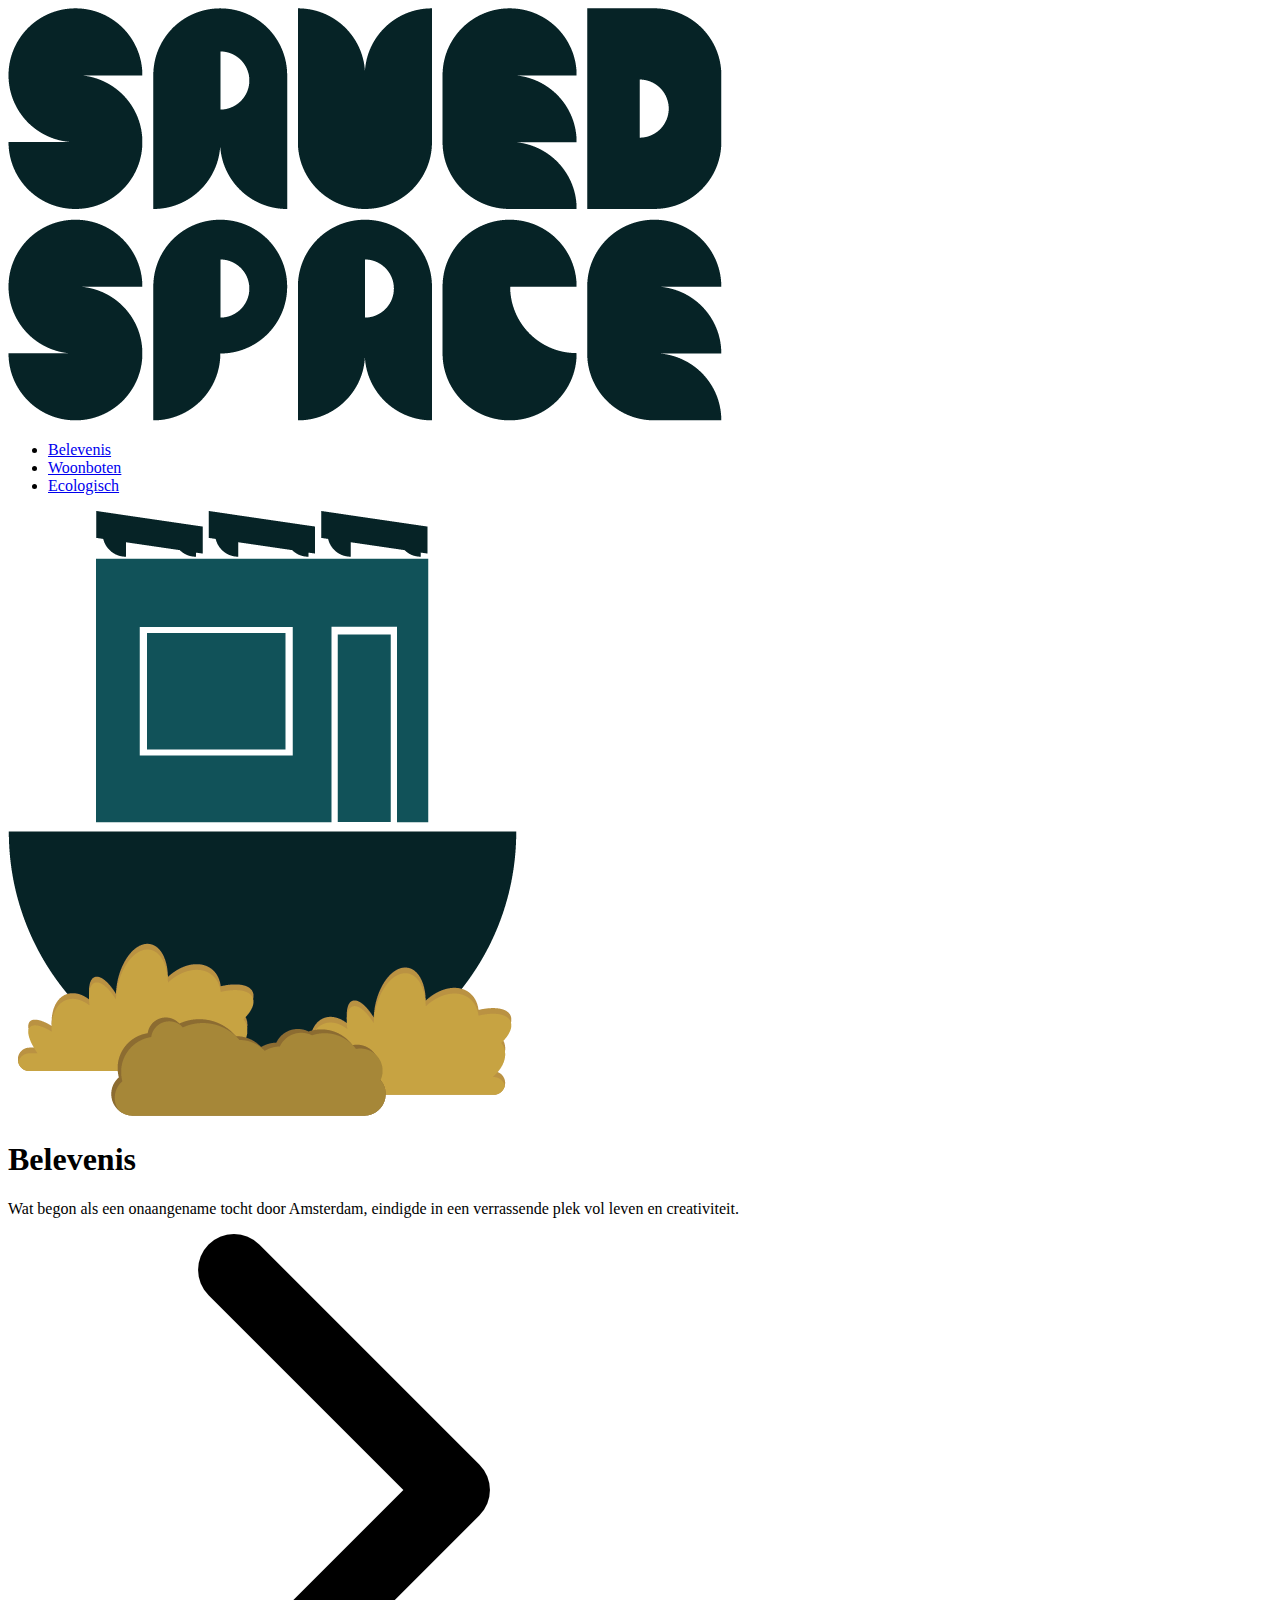
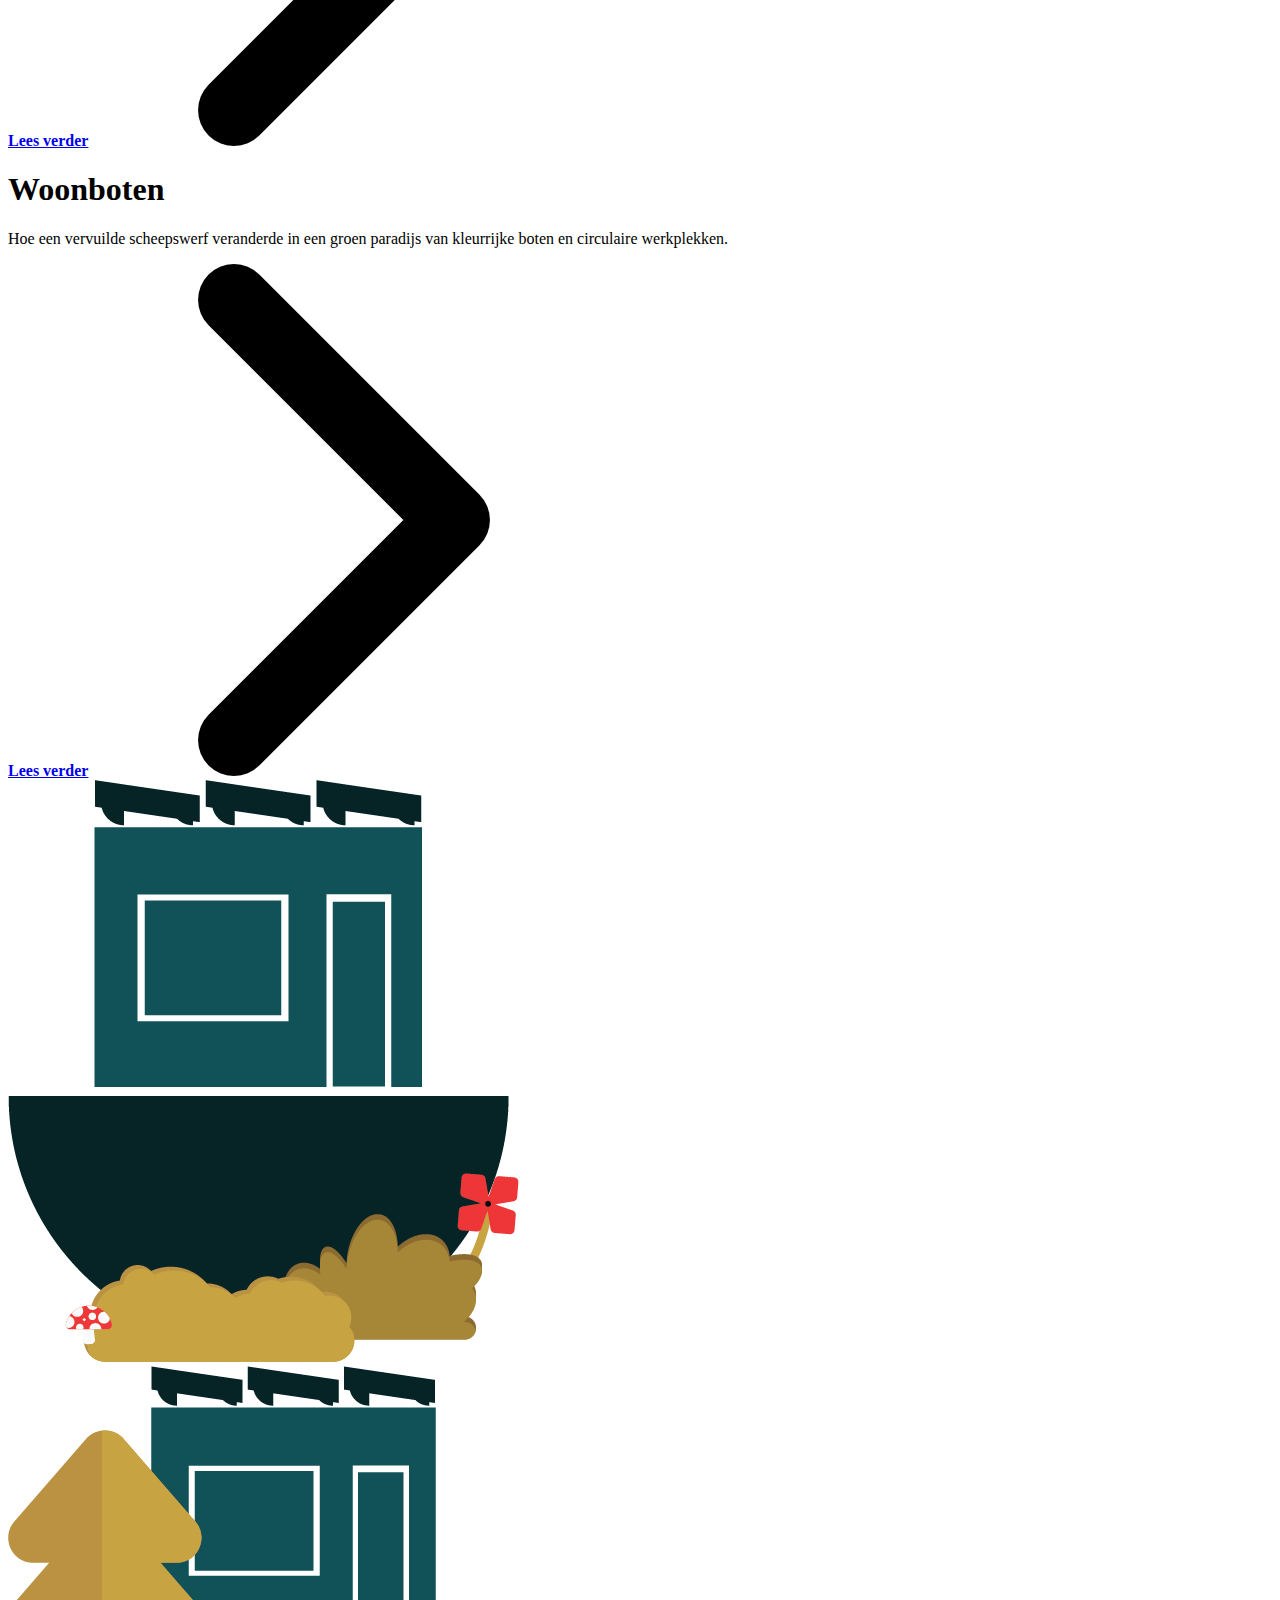
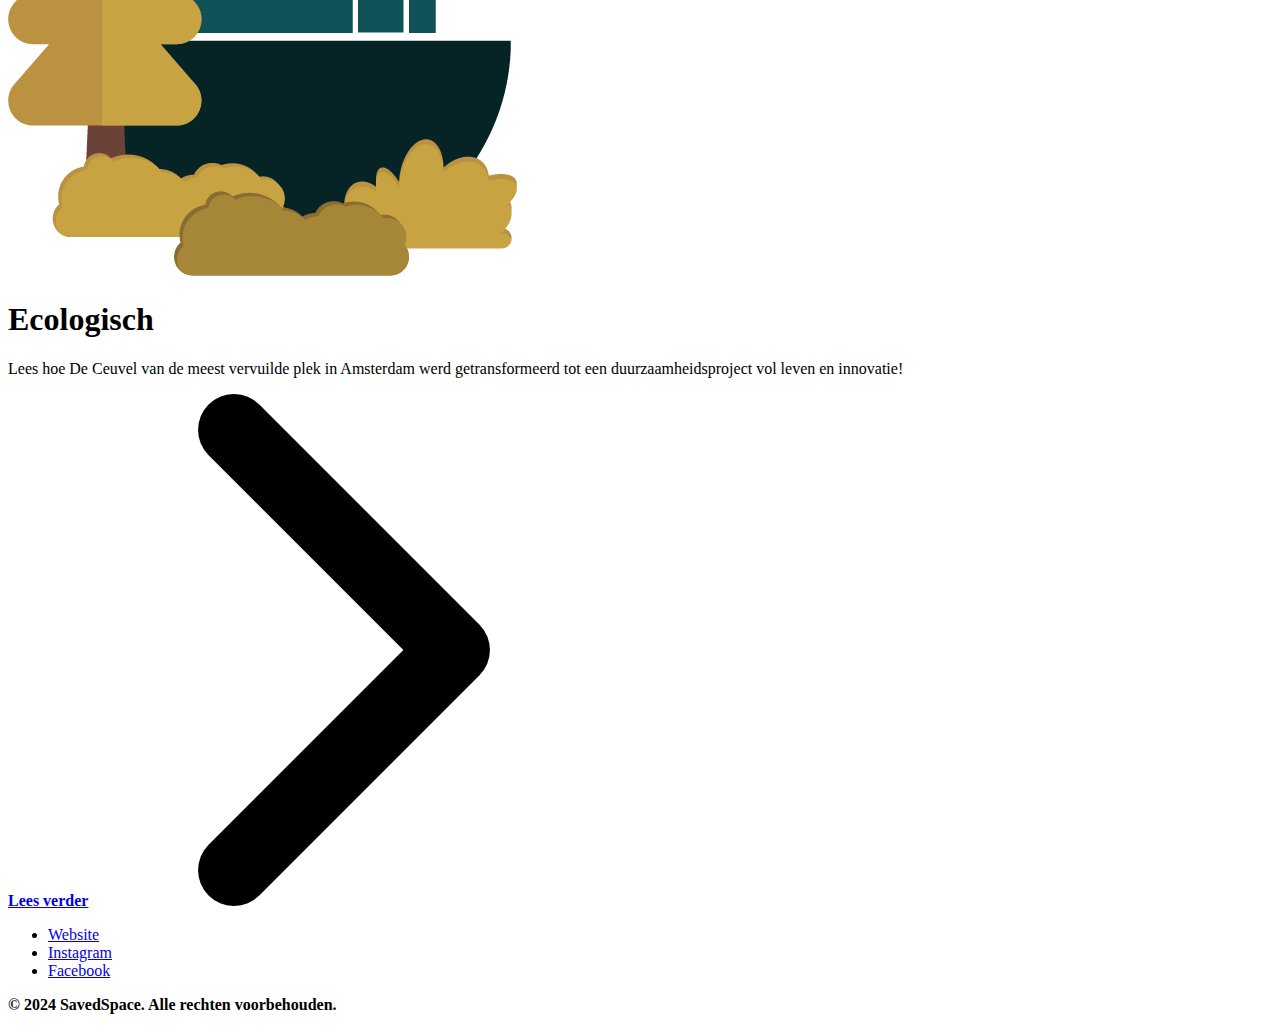
<file: index.html>
<!DOCTYPE html>
<html lang="en">
<head>
    <meta charset="UTF-8">
    <meta name="viewport" content="width=device-width, initial-scale=1.0">
    <title>Saved Space</title>
    <link rel="stylesheet" href="style.css">
</head>
<body class="home-pagina">
    <!-- Scroll to button bron: https://jsfiddle.net/x4wDk/ -->
    <header>
        <a href="index.html"><img src="images/logo.png" alt="Het nieuwe woordlogo van De Ceuvel genaamd 'Saved Space', waarbij de letters bestaan uit halve rondjes, wat weer associeert met de onderkant van een boot."></a>
        <nav>
            <ul>
                <li><a href="#belevenis">Belevenis</a></li>
                <li><a href="#woonboten">Woonboten</a></li>
                <li><a href="#ecologisch">Ecologisch</a></li>
            </ul>
        </nav>
    </header>

<main>
    <section class="section1">
        <a href="belevenis.html">
            <img src="images/boot1.png" alt="Een afbeelding van een woonboot, die omringt is met struikjes en plantjes.">
        </a>
            <div>
                    <div id="belevenis"><a href="belevenis"></a><h1>Belevenis</h1></div>
                    <p class="home">Wat begon als een onaangename tocht door Amsterdam, eindigde in een verrassende plek vol leven en creativiteit.</p>
                <a class="arrow" href="belevenis.html"><strong>Lees verder</strong><img src="images/arrow.png" alt="Pijtlje die je brengt naar een andere pagina."></a>
                </div>
        </section>



    <section class="section2">
        <div>
            <div id="woonboten"><a href="woonboten"></a><h1>Woonboten</h1></div>
            <p class="home">Hoe een vervuilde scheepswerf veranderde in een groen paradijs van kleurrijke boten en circulaire werkplekken.</p>
            <a class="arrow" href="woonboten.html"><strong>Lees verder</strong><img src="images/arrow.png" alt="Pijtlje die je brengt naar een andere pagina."></a>
        </div>
            <a href="woonboten.html">
                <img src="images/boot2.png" alt="Een afbeelding van een woonboot, die omringt is met struikjes en plantjes.">
            </a>
    </section>

        <section class="section3">
            <a href="ecologisch.html">
                <img src="images/boot3.png" alt="Een afbeelding van een woonboot, die omringt is met struikjes en plantjes.">
            </a>
                <div>
                    <div id="ecologisch"><a href="ecologisch"></a><h1>Ecologisch</h1></div>
                    <p class="home">Lees hoe De Ceuvel van de meest vervuilde plek in Amsterdam werd getransformeerd tot een duurzaamheidsproject vol leven en innovatie!</p>
                    <a class="arrow" href="ecologisch.html"><strong>Lees verder</strong><img src="images/arrow.png" alt="Pijtlje die je brengt naar een andere pagina."></a>
                </div>
        </section>



</main>

<footer class="footer-home">
    <ul>
        <li><a href="https://deceuvel.nl/nl/" target="_blank">Website</a></li>
        <li><a href="https://www.instagram.com/zoop_de_ceuvel/" target="_blank">Instagram</a></li>
        <li><a href="https://www.facebook.com/deceuvel/?locale=nl_NL" target="_blank">Facebook</a></li>
    </ul>
    <p><strong>© 2024 SavedSpace. Alle rechten voorbehouden.</strong></p>
</footer>

</body>
</html>
</file>
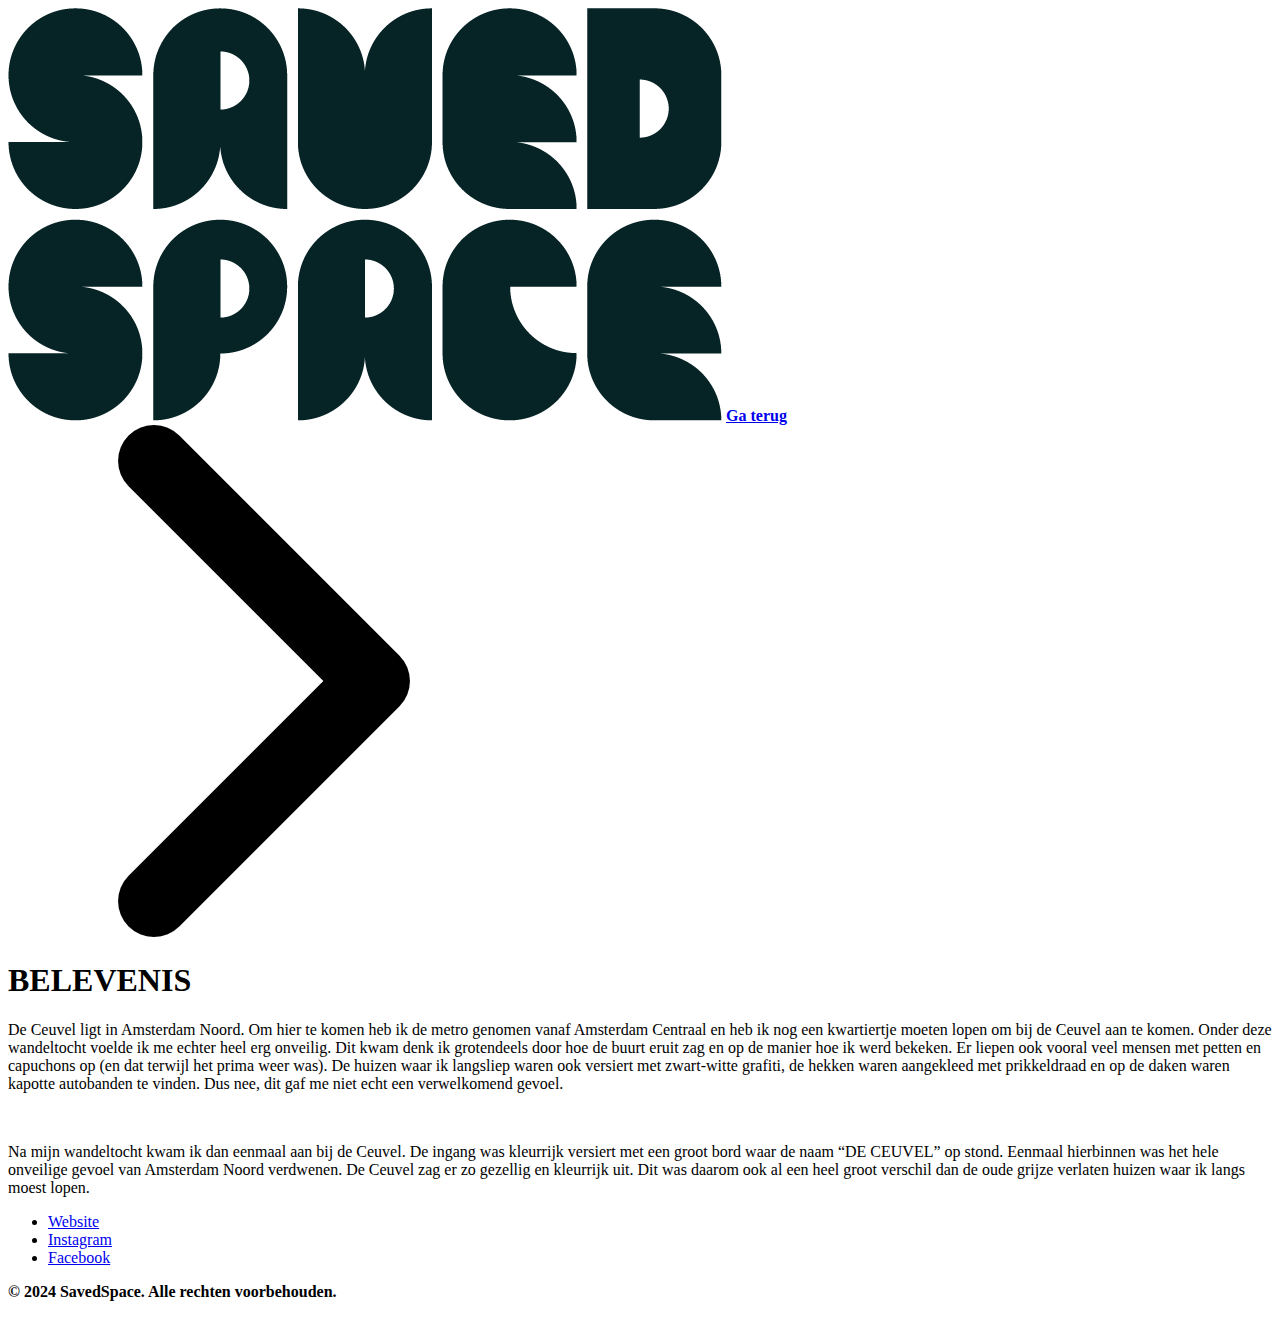
<file: belevenis.html>
<!DOCTYPE html>
<html lang="en">
<head>
    <meta charset="UTF-8">
    <meta name="viewport" content="width=device-width, initial-scale=1.0">
    <link rel="stylesheet" href="style.css">
    <title>Belevenis</title>
</head>

<body class="belevenis-pagina">
    <header>
        <a href="index.html"><img src="images/logo.png" alt="Het nieuwe woordlogo van De Ceuvel genaamd 'Saved Space', waarbij de letters bestaan uit halve rondjes, wat weer associeert met de onderkant van een boot."></a>
            <a href="index.html"><strong>Ga terug</strong><img class="arrow-back" src="images/arrow.png" alt="Pijtlje die je brengt naar een andere pagina."></a>
    </header>

    <main>
        <section>
            <div class="tekst-belevenis">
                <h1>BELEVENIS</h1>
                <p>De Ceuvel ligt in Amsterdam Noord. Om hier te komen heb ik de metro genomen vanaf Amsterdam Centraal en heb ik nog een kwartiertje moeten lopen om bij de Ceuvel aan te komen. Onder deze wandeltocht voelde ik me echter heel erg onveilig. Dit kwam denk ik grotendeels door hoe de buurt eruit zag en op de manier hoe ik werd bekeken. Er liepen ook vooral veel mensen met petten en capuchons op (en dat terwijl het prima weer was). De huizen waar ik langsliep waren ook versiert met zwart-witte grafiti, de hekken waren aangekleed met prikkeldraad en op de daken waren kapotte autobanden te vinden. Dus nee, dit gaf me niet echt een verwelkomend gevoel.</p>
            <br>
                <p>Na mijn wandeltocht kwam ik dan eenmaal aan bij de Ceuvel. De ingang was kleurrijk versiert met een groot bord waar de naam “DE CEUVEL” op stond. Eenmaal hierbinnen was het hele onveilige gevoel van Amsterdam Noord verdwenen. De Ceuvel zag er zo gezellig en kleurrijk uit. Dit was daarom ook al een heel groot verschil dan de oude grijze verlaten huizen waar ik langs moest lopen. </p>    
            </div>
        </section>
    </main>

<footer class="footer-belevenis">
    <ul>
        <li><a href="https://deceuvel.nl/nl/" target="_blank">Website</a></li>
        <li><a href="https://www.instagram.com/zoop_de_ceuvel/" target="_blank">Instagram</a></li>
        <li><a href="https://www.facebook.com/deceuvel/?locale=nl_NL" target="_blank">Facebook</a></li>
    </ul>
    <p><strong>© 2024 SavedSpace. Alle rechten voorbehouden.</strong></p>
</footer>

</body>
</html>
</file>
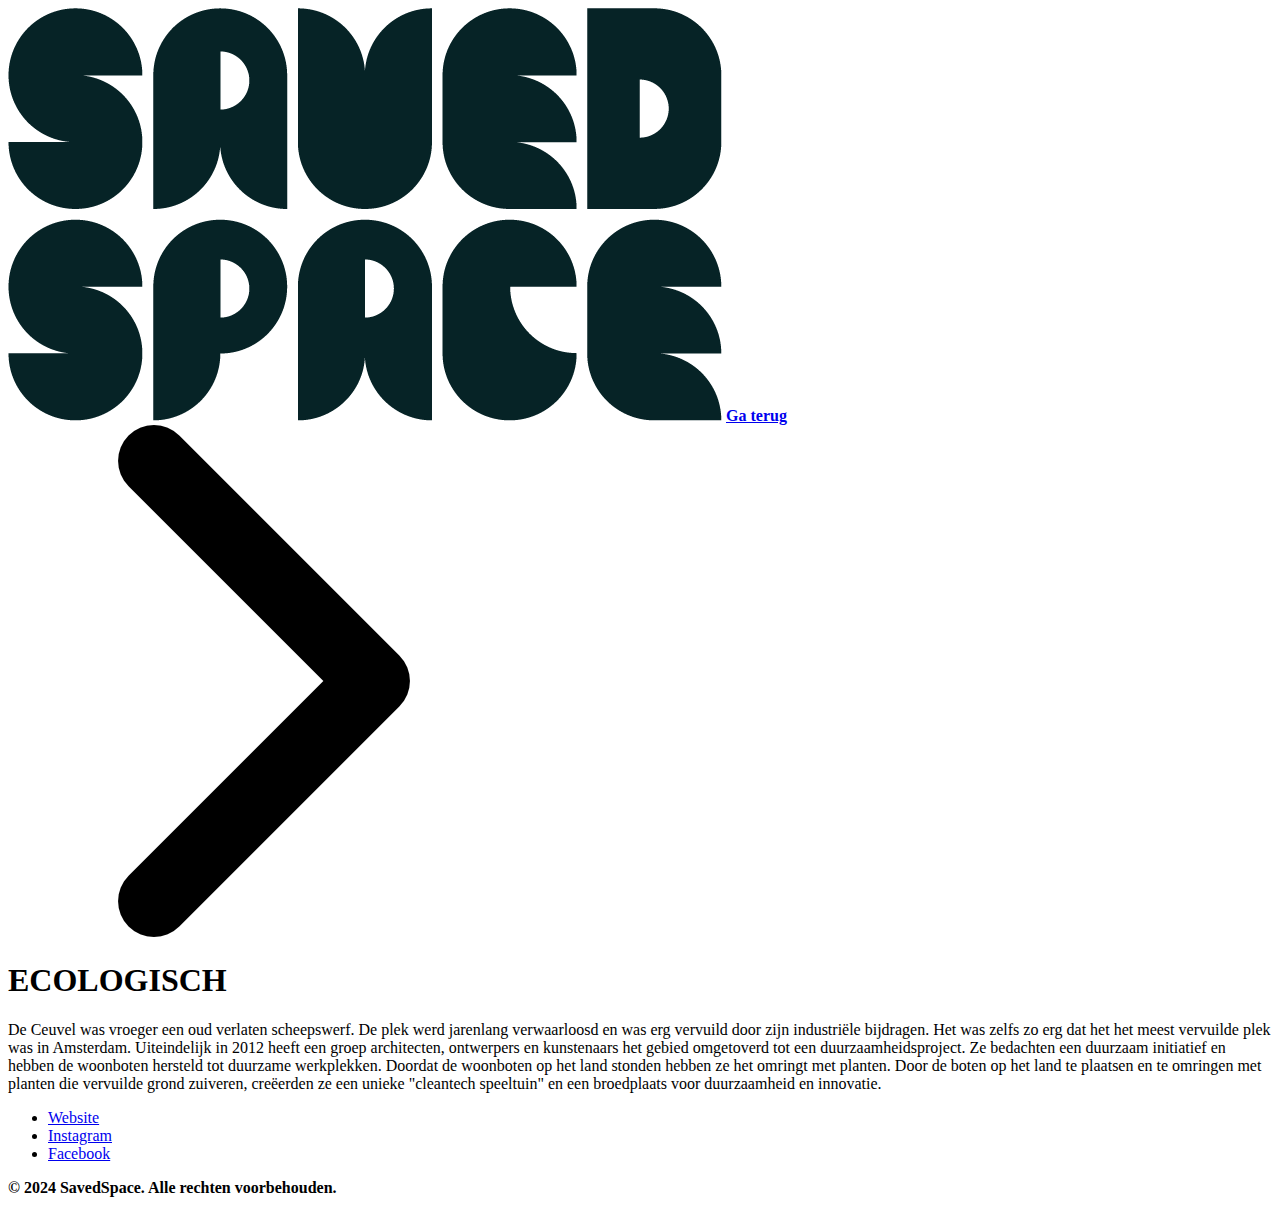
<file: ecologisch.html>
<!DOCTYPE html>
<html lang="en">
<head>
    <meta charset="UTF-8">
    <meta name="viewport" content="width=device-width, initial-scale=1.0">
    <link rel="stylesheet" href="style.css">
    <title>Ecologisch</title>
</head>

<body class="ecologisch-pagina">
    <header>
        <a href="index.html"><img src="images/logo.png" alt="Het nieuwe woordlogo van De Ceuvel genaamd 'Saved Space', waarbij de letters bestaan uit halve rondjes, wat weer associeert met de onderkant van een boot."></a>
        <a href="index.html"><strong>Ga terug</strong><img class="arrow-back" src="images/arrow.png" alt="Pijtlje die je brengt naar een andere pagina."></a>
    </header>

    <main>
        <section>
            <div class="tekst-ecologisch">
                <h1>ECOLOGISCH</h1>
                <p>De Ceuvel was vroeger een oud verlaten scheepswerf. De plek werd jarenlang verwaarloosd en was erg vervuild door zijn industriële bijdragen. Het was zelfs zo erg dat het het meest vervuilde plek was in Amsterdam. Uiteindelijk in 2012 heeft een groep architecten, ontwerpers en kunstenaars het gebied omgetoverd tot een duurzaamheidsproject. Ze bedachten een duurzaam initiatief en hebben de woonboten hersteld tot duurzame werkplekken. Doordat de woonboten op het land stonden hebben ze het omringt met planten. Door de boten op het land te plaatsen en te omringen met planten die vervuilde grond zuiveren, creëerden ze een unieke "cleantech speeltuin" en een broedplaats voor duurzaamheid en innovatie.</p>
            </div>
        </section>
    </main>

<footer class="footer-ecologisch">
    <ul>
        <li><a href="https://deceuvel.nl/nl/" target="_blank">Website</a></li>
        <li><a href="https://www.instagram.com/zoop_de_ceuvel/" target="_blank">Instagram</a></li>
        <li><a href="https://www.facebook.com/deceuvel/?locale=nl_NL" target="_blank">Facebook</a></li>
    </ul>
    <p><strong>© 2024 SavedSpace. Alle rechten voorbehouden.</strong></p>
</footer>

</body>
</html>
</file>
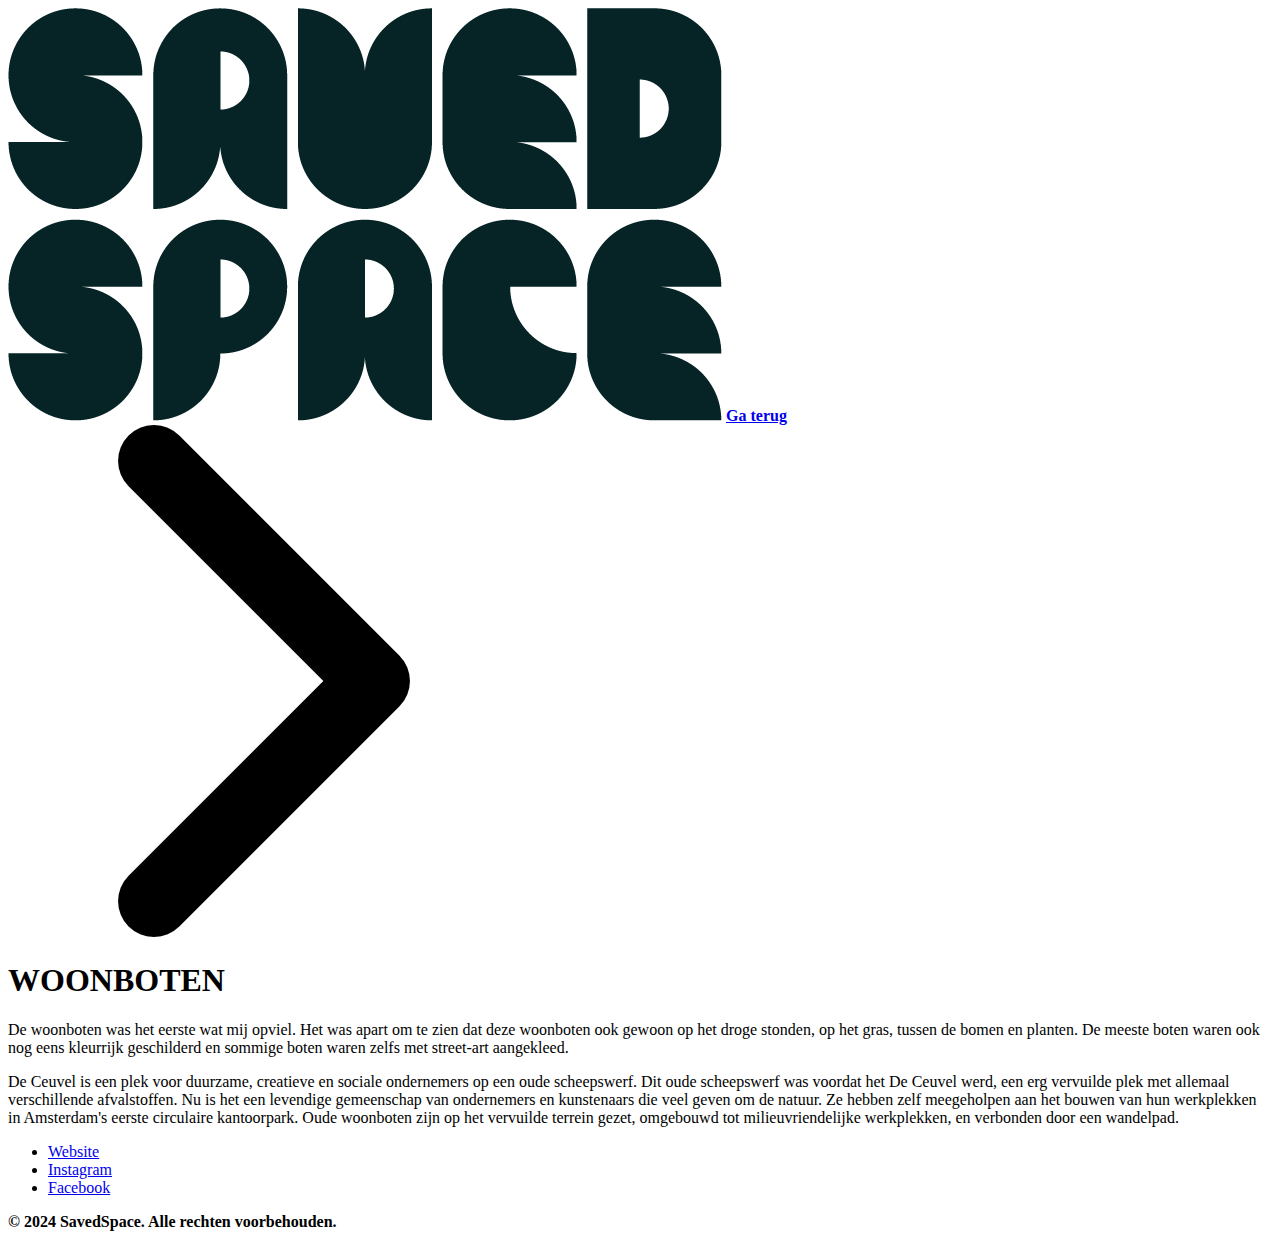
<file: woonboten.html>
<!DOCTYPE html>
<html lang="en">
<head>
    <meta charset="UTF-8">
    <meta name="viewport" content="width=device-width, initial-scale=1.0">
    <link rel="stylesheet" href="style.css">
    <title>Woonboten</title>
</head>

<body class="woonboten-pagina">
    <header>
        <a href="index.html"><img src="images/logo.png" alt="Het nieuwe woordlogo van De Ceuvel genaamd 'Saved Space', waarbij de letters bestaan uit halve rondjes, wat weer associeert met de onderkant van een boot."></a>
        <a href="index.html"><strong>Ga terug</strong><img class="arrow-back" src="images/arrow.png" alt="Pijtlje die je brengt naar een andere pagina."></a>
    </header>

    <main>
        <section>
            <div class="tekst-woonboten1">
                <h1>WOONBOTEN</h1>
                <p class="page">De woonboten was het eerste wat mij opviel. Het was apart om te zien dat deze woonboten ook gewoon op het droge stonden, op het gras, tussen de bomen en planten. De meeste boten waren ook nog eens kleurrijk geschilderd en sommige boten waren zelfs met street-art aangekleed. </p>
            </div>
            <div class="tekst-woonboten2">
                <p>De Ceuvel is een plek voor duurzame, creatieve en sociale ondernemers op een oude scheepswerf. Dit oude scheepswerf was voordat het De Ceuvel werd, een erg vervuilde plek met allemaal verschillende afvalstoffen. Nu is het een levendige gemeenschap van ondernemers en kunstenaars die veel geven om de natuur. Ze hebben zelf meegeholpen aan het bouwen van hun werkplekken in Amsterdam's eerste circulaire kantoorpark. Oude woonboten zijn op het vervuilde terrein gezet, omgebouwd tot milieuvriendelijke werkplekken, en verbonden door een wandelpad.</p>
            </div>
        </section>
    </main>

<footer class="footer-woonboten">
    <ul>
        <li><a href="https://deceuvel.nl/nl/" target="_blank">Website</a></li>
        <li><a href="https://www.instagram.com/zoop_de_ceuvel/" target="_blank">Instagram</a></li>
        <li><a href="https://www.facebook.com/deceuvel/?locale=nl_NL" target="_blank">Facebook</a></li>
    </ul>
    <p><strong>© 2024 SavedSpace. Alle rechten voorbehouden.</strong></p>
</footer>

</body>
</html>
</file>
<file: style.css>
@import url('https://fonts.googleapis.com/css2?family=Chewy&family=Poppins:ital,wght@0,100;0,200;0,300;0,400;0,500;0,600;0,700;0,800;0,900;1,100;1,200;1,300;1,400;1,500;1,600;1,700;1,800;1,900&display=swap');

@media only screen and (max-width: 375px)
{

    * {
        margin: 0;
    }

main {
    margin: 1em;
}

body.home-pagina  {
    background-image: url(images/background.jpg);
    background-size: 100vw auto;
    background-position: top center;
    background-repeat: no-repeat;
}

body.belevenis-pagina {
    background-image: url(images/belevenis-background.png);
    background-size: 100vw auto;
    background-position: top center;
    background-repeat: no-repeat;
}

body.ecologisch-pagina {
    background-image: url(images/ecologie-background.png);
    background-size: 100vw auto;
    background-position: top center;
    background-repeat: no-repeat;
}

body.woonboten-pagina {
    background-image: url(images/woonboten-background.png);
    background-size: 100vw auto;
    background-position: top center;
    background-repeat: no-repeat;
}

header {
    margin: 0.5em;
    top: 0;
    display: flex;
    align-items: center;
    justify-content: space-between;
    flex-flow: row wrap;
    width: 100%;
}

header img {
    width: 5em;
}

header ul {
    list-style: none;
    padding: 0;
    margin: 0;
    display: flex;
    flex-flow: row wrap;
    gap: 0.6em;
    margin: 1em;
}

a {
    text-decoration: none;
    color: #012326;
    font-size: 0.8em;
    font-family: "Poppins", sans-serif;
    font-weight: 400;
    font-style: normal;
}

.home {
    line-height: 1.4;
    margin: 0;
    padding: 0;
    font-size: 0.8em;
    color: #012326;
    font-family: "Poppins", sans-serif;
    font-weight: 400;
    font-style: normal;
}

p {
    line-height: 1.4;
    margin: 0;
    padding: 0;
    font-size: 0.7em;
    color: #012326;
    font-family: "Poppins", sans-serif;
    font-weight: 400;
    font-style: normal;
}

h1 {
    margin: 0;
    padding: 0;
    font-size: 1em;
    color: #012326;
    font-family: "Chewy", system-ui;
    font-weight: 400;
    font-style: normal;
}

.section1 img {
    max-width: 100%; 
    height: auto; 
}

.arrow img {
    width: 0.9em;
    padding-top: 1em;
}

.section1 {
    gap: 1em;
    display: flex;
    position: absolute;
    top: 13em;
    left: 3em; 
    width: 80%;
}

.section2 img {
    max-width: 100%; 
    height: auto; 
    width: 35em; 
}

.section2 {
    gap: 0.5em;
    display: flex;
    position: absolute;
    top: 29.5em;
    left: 1em; 
    width: 90%; 
}

.section3 img {
    margin-right: 0.5em;
    max-width: 100%; 
    height: auto; 
    width: 60em; 
}

.section3 {
    gap: 1em;
    padding-bottom: 11.5em;
    display: flex;
    position: absolute;
    top: 50.5em;
    left: 1.5em; 
    width: 90%; 
}

.arrow img {
    width: 0.7em;
    padding-left: 1em;
    padding-top: 1em;
}

section .tekst-belevenis {
    position: absolute;
    top: 12.6em;
    width: 50%;
    padding-bottom: 6em;
}

section .tekst-woonboten1 {
    position: absolute;
    top: 13.2em;
    width: 50%;
    left: 10em;
}

section .tekst-woonboten2 {
    position: absolute;
    top: 28.5em;
    width: 50%;
    left: 10em;
    padding-bottom: 6em;
}

.arrow-back {
    align-items: center;
    justify-content: center;
    padding-left: 1em;
    padding-right: 2em;
    width: 1em;
}

section .tekst-ecologisch {
    position: absolute;
    top: 13em;
    width: 50%;
    left: 10em;
    padding-bottom: 9em;
}

footer.footer-home {
    margin-top: 66em;
    padding: 1em;
    background-color: #062326;
    position: sticky;
    bottom: 0;
    text-align: center;
}

footer.footer-belevenis {
    margin-top: 52em;
    padding: 1em;
    background-color: #062326;
    position: sticky;
    bottom: 0;
    text-align: center;
}

footer.footer-woonboten {
    margin-top: 54em;
    padding: 1em;
    background-color: #062326;
    position: sticky;
    bottom: 0;
    text-align: center;
}

footer.footer-ecologisch {
    margin-top: 46em;
    padding: 1em;
    background-color: #062326;
    position: sticky;
    bottom: 0;
    text-align: center;
}

footer p {
    font-size: 0.6em;
    font-family: "Poppins", sans-serif;
    color: #BF754B;
}

footer ul {
    justify-content: center;
    list-style: none;
    padding: 0 0 1em 0;
    margin: 0;
    display: flex;
    flex-flow: row wrap;
    gap: 2em;
}

footer a {
    color: #BF754B;
}

}
</file>
